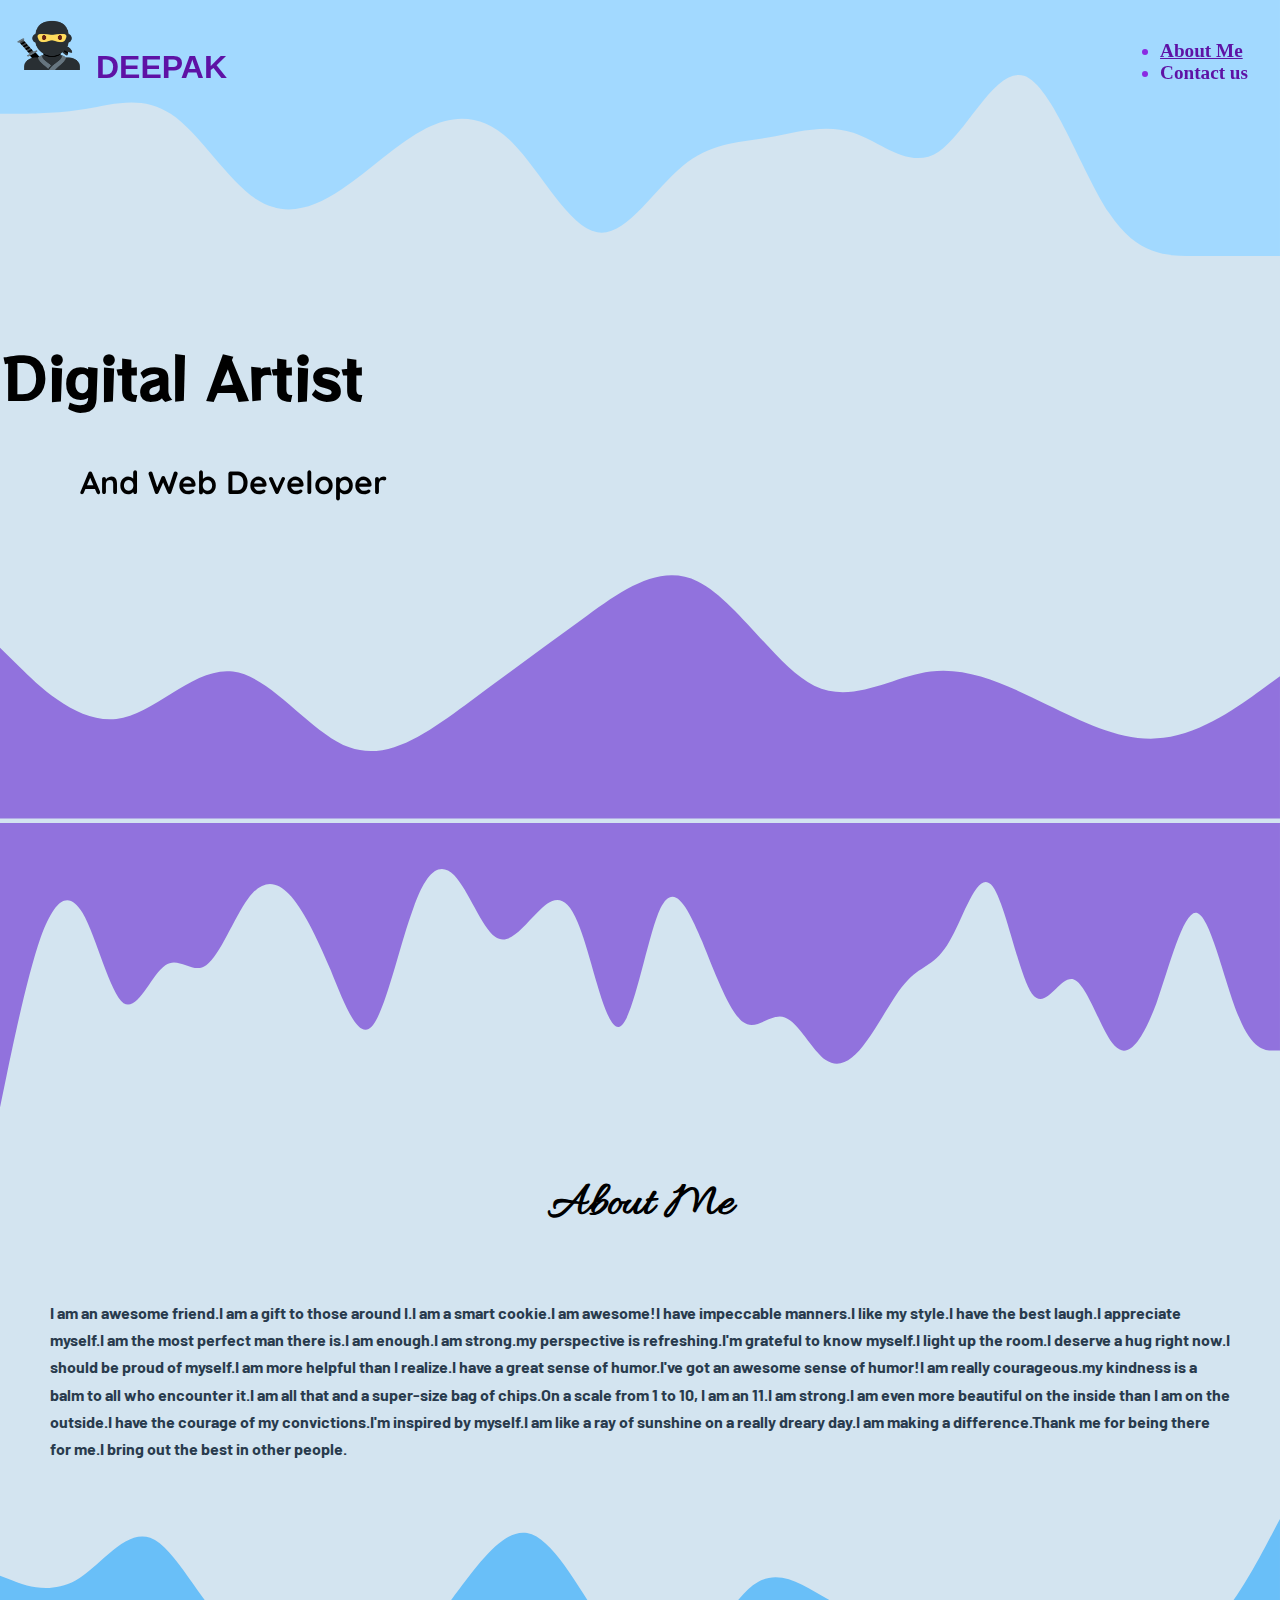
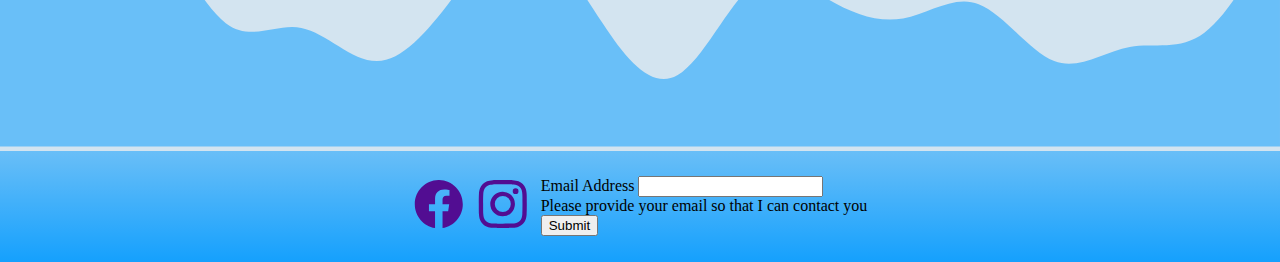
<file: index.html>
<!DOCTYPE html>
<html lang="en">
<head>
    <meta charset="UTF-8">
    <meta http-equiv="X-UA-Compatible" content="IE=edge">
    <meta name="viewport" content="width=device-width, initial-scale=1.0">
    <link href="https://cdn.jsdelivr.net/npm/bootstrap@5.0.0-beta2/dist/css/bootstrap.min.css" rel="stylesheet" integrity="sha384-BmbxuPwQa2lc/FVzBcNJ7UAyJxM6wuqIj61tLrc4wSX0szH/Ev+nYRRuWlolflfl" crossorigin="anonymous">
    <link rel="stylesheet" href="style.css">
    <link rel="preconnect" href="https://fonts.gstatic.com">
    <link rel="preconnect" href="https://fonts.gstatic.com">
    <link rel="preconnect" href="https://fonts.gstatic.com">
<link href="https://fonts.googleapis.com/css2?family=Allura&family=Barlow:wght@100&display=swap" rel="stylesheet">
<link href="https://fonts.googleapis.com/css2?family=Allura&display=swap" rel="stylesheet">
<link href="https://fonts.googleapis.com/css2?family=Quicksand:wght@300&family=RocknRoll+One&display=swap" rel="stylesheet">
    <title>Deepak's Kingdom</title>
</head>
<body>
  <svg xmlns="http://www.w3.org/2000/svg" viewBox="0 0 1440 320"><path fill="#a2d9ff" fill-opacity="1" d="M0,128L16,128C32,128,64,128,96,122.7C128,117,160,107,192,128C224,149,256,203,288,224C320,245,352,235,384,213.3C416,192,448,160,480,144C512,128,544,128,576,160C608,192,640,256,672,261.3C704,267,736,213,768,186.7C800,160,832,160,864,154.7C896,149,928,139,960,149.3C992,160,1024,192,1056,170.7C1088,149,1120,75,1152,85.3C1184,96,1216,192,1248,240C1280,288,1312,288,1344,288C1376,288,1408,288,1424,288L1440,288L1440,0L1424,0C1408,0,1376,0,1344,0C1312,0,1280,0,1248,0C1216,0,1184,0,1152,0C1120,0,1088,0,1056,0C1024,0,992,0,960,0C928,0,896,0,864,0C832,0,800,0,768,0C736,0,704,0,672,0C640,0,608,0,576,0C544,0,512,0,480,0C448,0,416,0,384,0C352,0,320,0,288,0C256,0,224,0,192,0C160,0,128,0,96,0C64,0,32,0,16,0L0,0Z"></path></svg>
  <div class="fixed">
  <div class="headerMenu">
    <a href="#"><img class="mb-4 logoninja" src="/android-chrome-512x512.png" alt="" width="72" height="57"></a>
    <h1 class=" header"><span class="firstname">DEEPAK</span></h1>
     <div class="container-fluid">
         <ul class="nav justify-content-end text-purple">
            <li class="nav-item ">
              <a class="nav-link active text-purple" aria-current="page" href="#section2">About Me</a>
            </li>
            
            <li class="nav-item">
              <a class="nav-link text-purple" href="#foot">Contact us</a>
            </li>
            <li class="nav-item">
              <a class="nav-link btn btn-outline-primary btn-mdz" href="#" class="signin">Sign In</a>
            </li>
          </ul>
        </div>
    </div>
  </div>
  <div class="digitalWeb">
    <h2 class="digitalArtist text-center">Just A Digital Artist
      <h2>
      <h3 class="webDeveloper text-center">And Web Developer

      </h3>
  

    
  </div>
 


  <div>
    
<svg xmlns="http://www.w3.org/2000/svg" viewBox="0 0 1440 320">
  <path fill="#5000ca" fill-opacity="0.5" d="M0,128L21.8,149.3C43.6,171,87,213,131,208C174.5,203,218,149,262,154.7C305.5,160,349,224,393,240C436.4,256,480,224,524,192C567.3,160,611,128,655,96C698.2,64,742,32,785,53.3C829.1,75,873,149,916,170.7C960,192,1004,160,1047,154.7C1090.9,149,1135,171,1178,192C1221.8,213,1265,235,1309,229.3C1352.7,224,1396,192,1418,176L1440,160L1440,320L1418.2,320C1396.4,320,1353,320,1309,320C1265.5,320,1222,320,1178,320C1134.5,320,1091,320,1047,320C1003.6,320,960,320,916,320C872.7,320,829,320,785,320C741.8,320,698,320,655,320C610.9,320,567,320,524,320C480,320,436,320,393,320C349.1,320,305,320,262,320C218.2,320,175,320,131,320C87.3,320,44,320,22,320L0,320Z"></path>
</svg>
<svg xmlns="http://www.w3.org/2000/svg" viewBox="0 0 1440 320"><path fill="#5000ca" fill-opacity="0.5" d="M0,320L7.7,282.7C15.5,245,31,171,46,128C61.9,85,77,75,93,101.3C108.4,128,124,192,139,202.7C154.8,213,170,171,186,160C201.3,149,217,171,232,160C247.7,149,263,107,279,85.3C294.2,64,310,64,325,80C340.6,96,356,128,372,165.3C387.1,203,403,245,418,229.3C433.5,213,449,139,465,96C480,53,495,43,511,58.7C526.5,75,542,117,557,128C572.9,139,588,117,604,101.3C619.4,85,635,75,650,112C665.8,149,681,235,697,229.3C712.3,224,728,128,743,96C758.7,64,774,96,790,133.3C805.2,171,821,213,836,224C851.6,235,867,213,883,218.7C898.1,224,914,256,929,266.7C944.5,277,960,267,975,245.3C991,224,1006,192,1022,176C1037.4,160,1053,160,1068,133.3C1083.9,107,1099,53,1115,69.3C1130.3,85,1146,171,1161,192C1176.8,213,1192,171,1208,176C1223.2,181,1239,235,1254,250.7C1269.7,267,1285,245,1301,202.7C1316.1,160,1332,96,1347,101.3C1362.6,107,1378,181,1394,218.7C1409,256,1425,256,1432,256L1440,256L1440,0L1432.3,0C1424.5,0,1409,0,1394,0C1378.1,0,1363,0,1347,0C1331.6,0,1316,0,1301,0C1285.2,0,1270,0,1254,0C1238.7,0,1223,0,1208,0C1192.3,0,1177,0,1161,0C1145.8,0,1130,0,1115,0C1099.4,0,1084,0,1068,0C1052.9,0,1037,0,1022,0C1006.5,0,991,0,975,0C960,0,945,0,929,0C913.5,0,898,0,883,0C867.1,0,852,0,836,0C820.6,0,805,0,790,0C774.2,0,759,0,743,0C727.7,0,712,0,697,0C681.3,0,666,0,650,0C634.8,0,619,0,604,0C588.4,0,573,0,557,0C541.9,0,526,0,511,0C495.5,0,480,0,465,0C449,0,434,0,418,0C402.6,0,387,0,372,0C356.1,0,341,0,325,0C309.7,0,294,0,279,0C263.2,0,248,0,232,0C216.8,0,201,0,186,0C170.3,0,155,0,139,0C123.9,0,108,0,93,0C77.4,0,62,0,46,0C31,0,15,0,8,0L0,0Z"></path></svg>
<h4 class="aboutme" id="section2">About Me</h4>
<p class="description text-start text-wrap">
  I am an awesome friend.I am a gift to those around I.I am a smart cookie.I am awesome!I have impeccable manners.I like my style.I have the best laugh.I appreciate myself.I am the most perfect man there is.I am enough.I am strong.my perspective is refreshing.I'm grateful to know myself.I light up the room.I deserve a hug right now.I should be proud of myself.I am more helpful than I realize.I have a great sense of humor.I've got an awesome sense of humor!I am really courageous.my kindness is a balm to all who encounter it.I am all that and a super-size bag of chips.On a scale from 1 to 10, I am an 11.I am strong.I am even more beautiful on the inside than I am on the outside.I have the courage of my convictions.I'm inspired by myself.I am like a ray of sunshine on a really dreary day.I am making a difference.Thank me for being there for me.I bring out the best in other people.
</p>


  </div>
  <div>
    <svg xmlns="http://www.w3.org/2000/svg" viewBox="0 0 1440 320"><path fill="#0099ff" fill-opacity="0.5" d="M0,128L14.1,133.3C28.2,139,56,149,85,133.3C112.9,117,141,75,169,85.3C197.6,96,226,160,254,181.3C282.4,203,311,181,339,186.7C367.1,192,395,224,424,224C451.8,224,480,192,508,154.7C536.5,117,565,75,593,80C621.2,85,649,139,678,181.3C705.9,224,734,256,762,240C790.6,224,819,160,847,138.7C875.3,117,904,139,932,154.7C960,171,988,181,1016,176C1044.7,171,1073,149,1101,160C1129.4,171,1158,213,1186,224C1214.1,235,1242,213,1271,208C1298.8,203,1327,213,1355,192C1383.5,171,1412,117,1426,90.7L1440,64L1440,320L1425.9,320C1411.8,320,1384,320,1355,320C1327.1,320,1299,320,1271,320C1242.4,320,1214,320,1186,320C1157.6,320,1129,320,1101,320C1072.9,320,1045,320,1016,320C988.2,320,960,320,932,320C903.5,320,875,320,847,320C818.8,320,791,320,762,320C734.1,320,706,320,678,320C649.4,320,621,320,593,320C564.7,320,536,320,508,320C480,320,452,320,424,320C395.3,320,367,320,339,320C310.6,320,282,320,254,320C225.9,320,198,320,169,320C141.2,320,113,320,85,320C56.5,320,28,320,14,320L0,320Z">
      
    </path>
  
   
  </div>
  <div class="footer" id="foot">

    <a href="https://www.facebook.com/dipu2poudel" target="_blank">
    <svg xmlns="http://www.w3.org/2000/svg" width="16" height="16" fill="currentColor" class="bi bi-facebook logo" viewBox="0 0 16 16">
      <path d="M16 8.049c0-4.446-3.582-8.05-8-8.05C3.58 0-.002 3.603-.002 8.05c0 4.017 2.926 7.347 6.75 7.951v-5.625h-2.03V8.05H6.75V6.275c0-2.017 1.195-3.131 3.022-3.131.876 0 1.791.157 1.791.157v1.98h-1.009c-.993 0-1.303.621-1.303 1.258v1.51h2.218l-.354 2.326H9.25V16c3.824-.604 6.75-3.934 6.75-7.951z"/>
    </svg>
  </a>

<a href="https://www.instagram.com/thegreatdeepak/">
    <svg xmlns="http://www.w3.org/2000/svg" width="16" height="16" fill="currentColor" class="bi bi-instagram logo" viewBox="0 0 16 16">
      <path d="M8 0C5.829 0 5.556.01 4.703.048 3.85.088 3.269.222 2.76.42a3.917 3.917 0 0 0-1.417.923A3.927 3.927 0 0 0 .42 2.76C.222 3.268.087 3.85.048 4.7.01 5.555 0 5.827 0 8.001c0 2.172.01 2.444.048 3.297.04.852.174 1.433.372 1.942.205.526.478.972.923 1.417.444.445.89.719 1.416.923.51.198 1.09.333 1.942.372C5.555 15.99 5.827 16 8 16s2.444-.01 3.298-.048c.851-.04 1.434-.174 1.943-.372a3.916 3.916 0 0 0 1.416-.923c.445-.445.718-.891.923-1.417.197-.509.332-1.09.372-1.942C15.99 10.445 16 10.173 16 8s-.01-2.445-.048-3.299c-.04-.851-.175-1.433-.372-1.941a3.926 3.926 0 0 0-.923-1.417A3.911 3.911 0 0 0 13.24.42c-.51-.198-1.092-.333-1.943-.372C10.443.01 10.172 0 7.998 0h.003zm-.717 1.442h.718c2.136 0 2.389.007 3.232.046.78.035 1.204.166 1.486.275.373.145.64.319.92.599.28.28.453.546.598.92.11.281.24.705.275 1.485.039.843.047 1.096.047 3.231s-.008 2.389-.047 3.232c-.035.78-.166 1.203-.275 1.485a2.47 2.47 0 0 1-.599.919c-.28.28-.546.453-.92.598-.28.11-.704.24-1.485.276-.843.038-1.096.047-3.232.047s-2.39-.009-3.233-.047c-.78-.036-1.203-.166-1.485-.276a2.478 2.478 0 0 1-.92-.598 2.48 2.48 0 0 1-.6-.92c-.109-.281-.24-.705-.275-1.485-.038-.843-.046-1.096-.046-3.233 0-2.136.008-2.388.046-3.231.036-.78.166-1.204.276-1.486.145-.373.319-.64.599-.92.28-.28.546-.453.92-.598.282-.11.705-.24 1.485-.276.738-.034 1.024-.044 2.515-.045v.002zm4.988 1.328a.96.96 0 1 0 0 1.92.96.96 0 0 0 0-1.92zm-4.27 1.122a4.109 4.109 0 1 0 0 8.217 4.109 4.109 0 0 0 0-8.217zm0 1.441a2.667 2.667 0 1 1 0 5.334 2.667 2.667 0 0 1 0-5.334z"/>
    </svg>
  </a>
  <div class="btn">
    <label for="inputemail" class="form-label">Email Address</label>
     <input type="email" id="inputPassword5" class="form-control" aria-describedby="passwordHelpBlock">
  <div id="passwordHelpBlock" class="form-text">
 Please provide your email so that I can contact you
</div>
 <button class="submit btn-primary">Submit</button>

  </div>
  </div>
  </div>

    
</body>
</html>
</file>
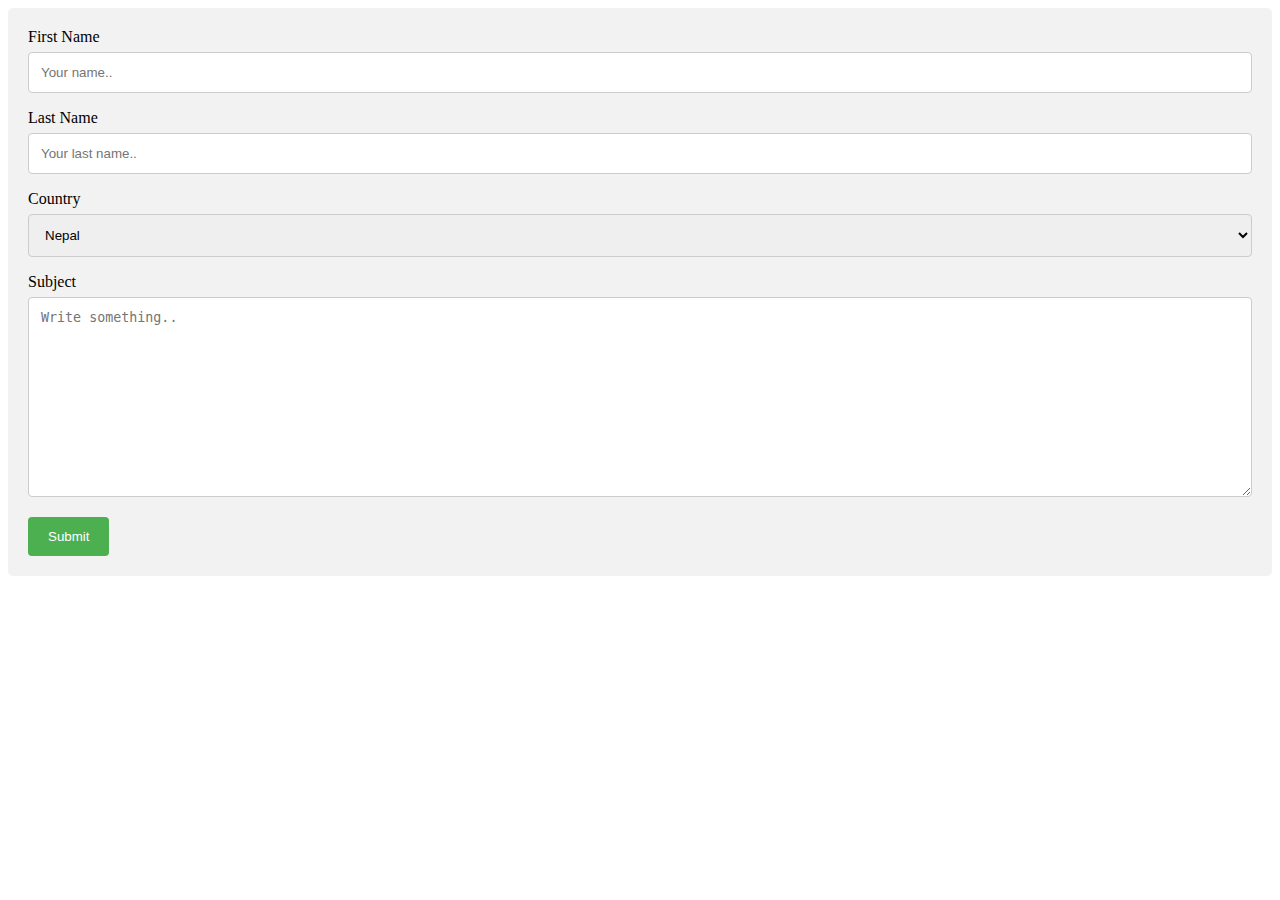
<file: contactme.html>
<!DOCTYPE html>
<html lang="en">
<head>
    <meta charset="UTF-8">
    <meta http-equiv="X-UA-Compatible" content="IE=edge">
    <meta name="viewport" content="width=device-width, initial-scale=1.0">
    <link rel="stylesheet" href="contactme.css">
    <title>Contact Deepak</title>
</head>
<body>
    <div class="container">
        <form action="/index.html" method="POST">
      
          <label for="fname">First Name</label>
          <input type="text" id="fname" name="firstname" placeholder="Your name..">
      
          <label for="lname">Last Name</label>
          <input type="text" id="lname" name="lastname" placeholder="Your last name..">
      
          <label for="country">Country</label>
          <select id="country" name="country">
            <option value="australia">Nepal</option>
            <option value="canada">Canada</option>
            <option value="usa">USA</option>
          </select>
      
          <label for="subject">Subject</label>
          <textarea id="subject" name="subject" placeholder="Write something.." style="height:200px"></textarea>
      
          <a href="/index.html"><input type="submit" value="Submit"></a>
      
        </form>
      </div>
    
</body>
</html>
</file>
<file: style.css>
body {
  margin: 0;
  padding: 0;
  background-color: #d3e4f0;
}
.logoninja {
  position: relative;
  top: 0.8em;
  left: 1em;
  cursor: pointer;
}
.signin {
  color: blueviolet;
}
h1 {
  color: rgb(94, 18, 165);
  margin-left: 6rem;
  position: absolute;
  top: 1.7rem;
  cursor: pointer;
  font-family: Arial, Helvetica, sans-serif;
}
.nav {
  position: absolute;
  top: 1.3rem;
  right: 2rem;
  size: px;
  color: blueviolet;
}

.fixed {
  overflow: hidden;

  position: fixed; /* Set the navbar to fixed position */
  top: 0; /* Position the navbar at the top of the page */
  width: 100%;
} /* Full width */
.headerMenu {
  height: 5rem;
}

.firstname:hover {
  color: rgb(147, 14, 255);
}

.container-fluid {
  font-size: 1.2rem;
  margin-top: 0;
  margin-left: 2px;
}
a {
  font-weight: 600;
  color: rgb(94, 18, 165);
}
h2 {
  font-size: 3.5rem;
  position: relative;
  right: 2em;
  font-family: "RocknRoll One", sans-serif;
}
.digitalWeb {
  position: relative;
  right: 5em;
}
h3 {
  font-size: 2rem;
  position: relative;
  left: 5em;
  font-family: "Quicksand", sans-serif;
  font-weight: 800;
}
.cloud1 {
  position: absolute;
  right: 12em;
  top: 10em;
}
.cloud2 {
  position: absolute;
  left: 3em;
  bottom: 1em;
}
.description {
  line-height: 1.7em;
}
h4 {
  font-size: 3em;
  text-align: center;
  font-family: "Allura", cursive;
  font-weight: bolder;
}
p {
  color: rgb(41, 59, 77);
  margin: auto;
  display: inline-flex;
  margin-left: 50px;
  margin-right: 50px;
  font-family: "Barlow", sans-serif;
  font-weight: bold;
}
#cocacola {
  height: 5rem;
  width: 15rem;
  position: relative;
  top: 20em;
}
#paypal {
  height: 4rem;
  width: 15rem;
  position: relative;
  top: 20em;
  left: 12em;
}
#googleplay {
  position: relative;
  top: 20em;
  left: 18em;
}
.footer {
  background-image: linear-gradient(
    to bottom,
    rgb(0, 153, 255, 0.5),
    rgb(0, 153, 255, 0.9)
  );
  display: flex;
  align-items: center;
  justify-content: center;
  margin: 0%;
}
.logo {
  margin: 0 10%;
  padding: 0 20%;
  width: 4rem;
  height: 3rem;
  color: rgb(82, 13, 146);
}
.btn {
  border: 1px;
  margin: 2%;
}
</file>
<file: contactme.css>
/* Style inputs with type="text", select elements and textareas */
input[type="text"],
select,
textarea {
  width: 100%; /* Full width */
  padding: 12px; /* Some padding */
  border: 1px solid #ccc; /* Gray border */
  border-radius: 4px; /* Rounded borders */
  box-sizing: border-box; /* Make sure that padding and width stays in place */
  margin-top: 6px; /* Add a top margin */
  margin-bottom: 16px; /* Bottom margin */
  resize: vertical; /* Allow the user to vertically resize the textarea (not horizontally) */
}

/* Style the submit button with a specific background color etc */
input[type="submit"] {
  background-color: #4caf50;
  color: white;
  padding: 12px 20px;
  border: none;
  border-radius: 4px;
  cursor: pointer;
}

/* When moving the mouse over the submit button, add a darker green color */
input[type="submit"]:hover {
  background-color: #45a049;
}

/* Add a background color and some padding around the form */
.container {
  border-radius: 5px;
  background-color: #f2f2f2;
  padding: 20px;
}
</file>
